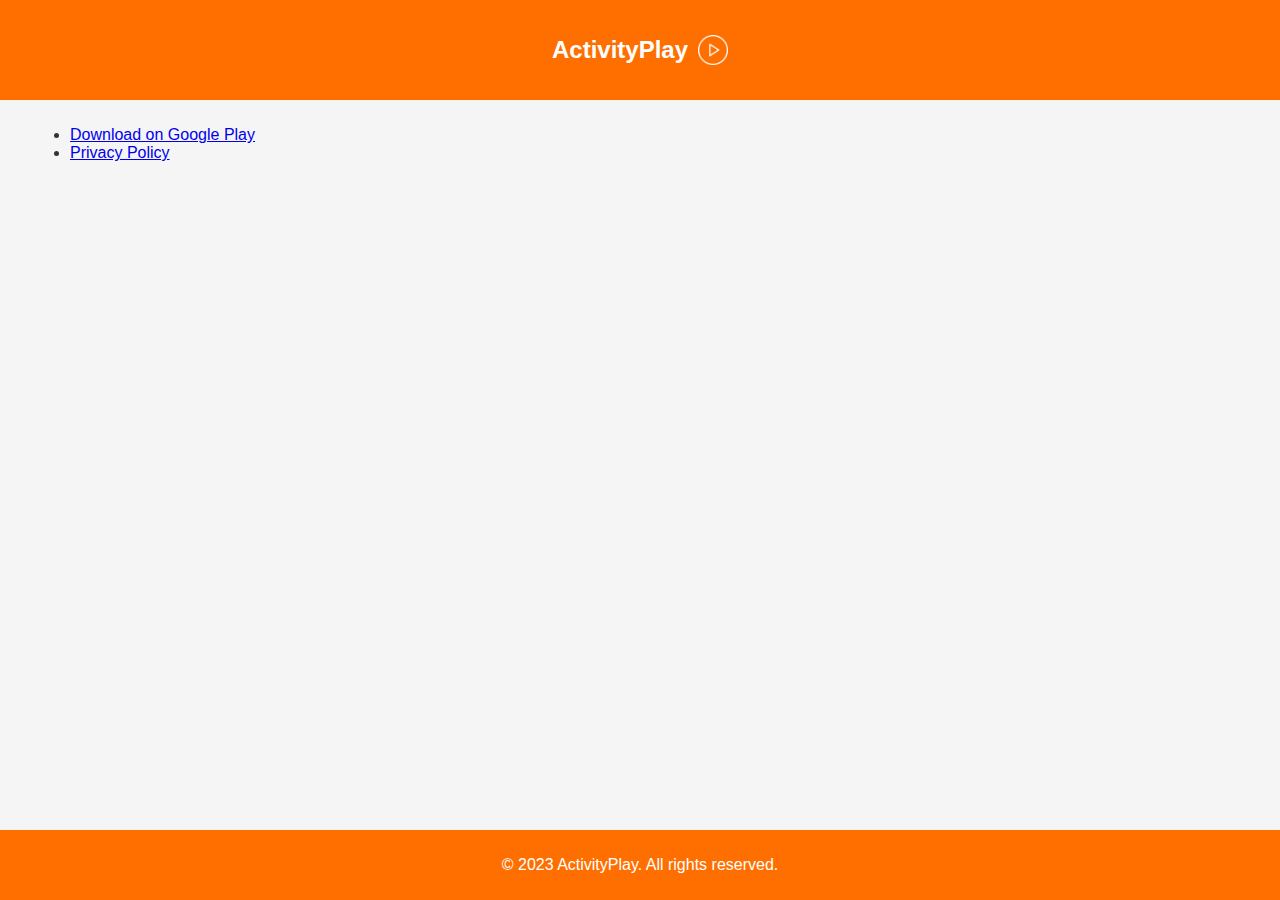
<file: public/index.html>
<!DOCTYPE html>
<html>
<head>
    <meta charset="UTF-8">
    <title>ActivityPlay</title>
    <!-- link to styles.css-->
    <link rel="stylesheet" href="styles.css">
    <style>
        footer {
            text-align: center;
            background-color: #FF6F00;
            color: #fff;
            padding: 10px 0;
            position: fixed;
            left: 0;
            bottom: 0;
            width: 100%;
        }

    </style>
</head>
<body>
<header style="display: flex; justify-content: center; align-items: center; gap: 10px">
    <h1>ActivityPlay</h1>
    <img src="assets/play-button.png" width="30"/>
</header>

<section>
    <ul>
        <li>
            <a href="https://play.google.com/store/apps/details?id=com.zatsepinvl.activity.play">Download on Google
                Play</a>
        </li>
        <li>
            <a href="privacy-policy.html">Privacy Policy</a>
        </li>
    </ul>
</section>

<footer>
    <p>&copy; 2023 ActivityPlay. All rights reserved.</p>
</footer>
</body>
</html>
</file>
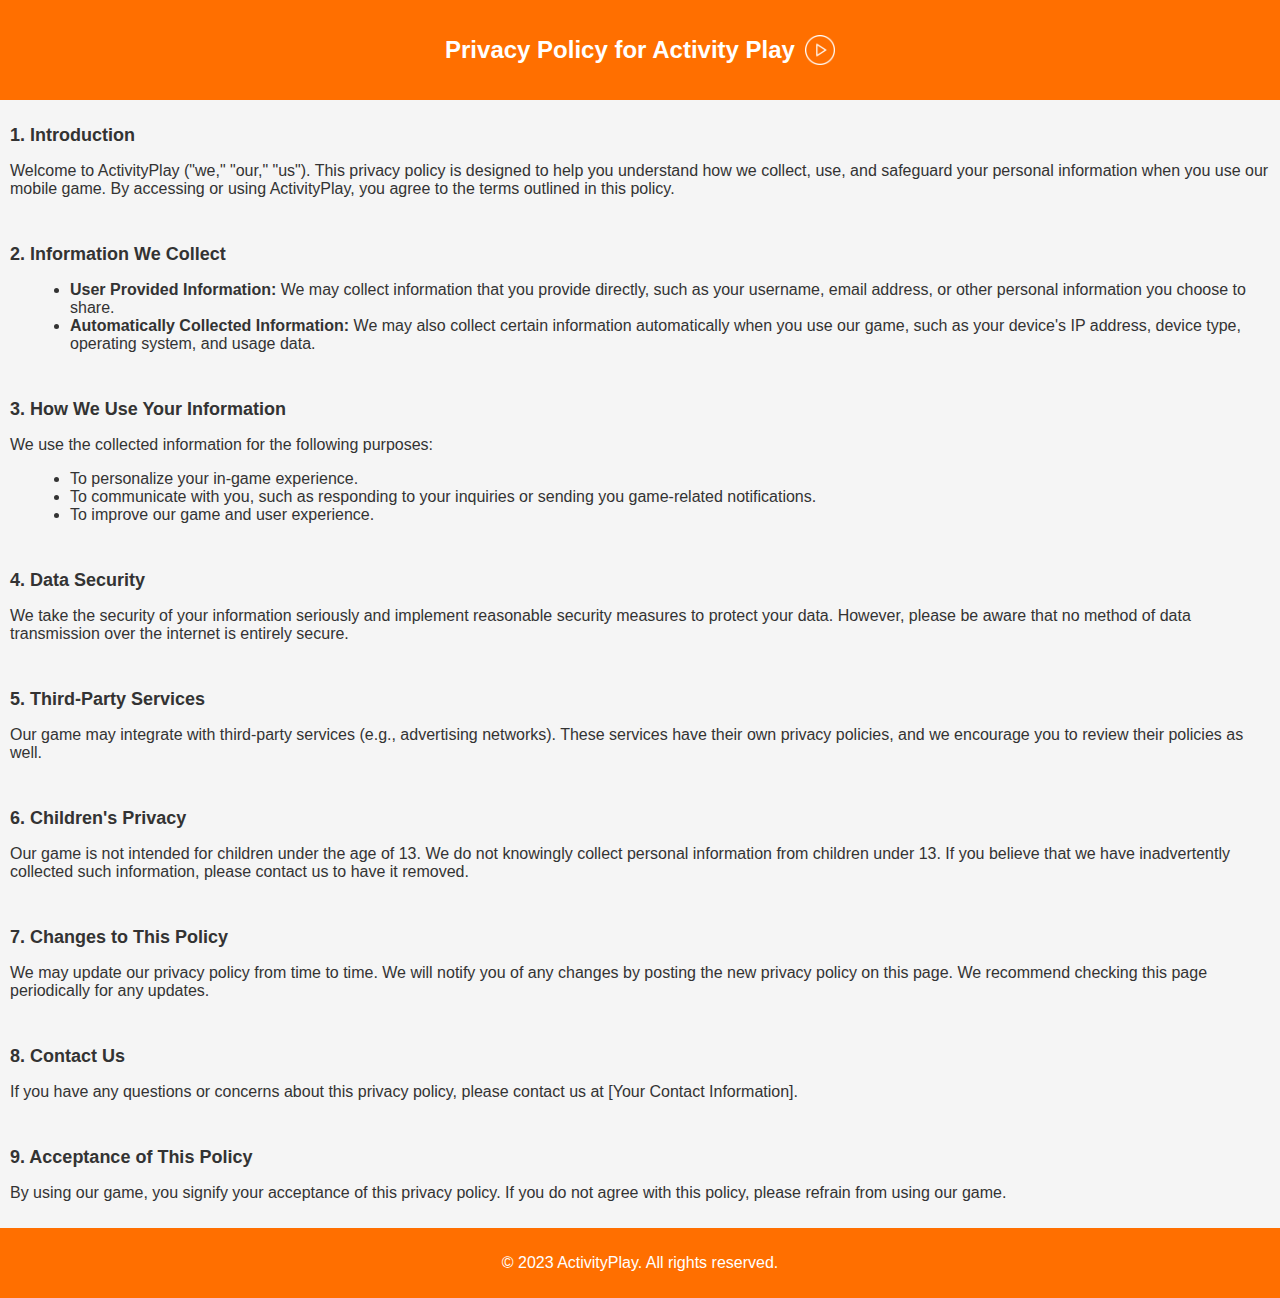
<file: public/privacy-policy.html>
<!DOCTYPE html>
<html>
<head>
    <meta charset="UTF-8">
    <title>Privacy Policy - Activity Play</title>
    <link rel="stylesheet" href="styles.css">

</head>
<body>
<header style="display: flex; justify-content: center; align-items: center; gap: 10px">
    <h1>Privacy Policy for Activity Play</h1>
    <img src="assets/play-button.png" width="30"/>
</header>

<section>
    <h2>1. Introduction</h2>
    <p>Welcome to ActivityPlay ("we," "our," "us"). This privacy policy is designed to help you understand how we
        collect, use, and safeguard your personal information when you use our mobile game. By accessing or using
        ActivityPlay, you agree to the terms outlined in this policy.</p>
</section>

<section>
    <h2>2. Information We Collect</h2>
    <ul>
        <li><strong>User Provided Information:</strong> We may collect information that you provide directly, such as
            your username, email address, or other personal information you choose to share.
        </li>
        <li><strong>Automatically Collected Information:</strong> We may also collect certain information automatically
            when you use our game, such as your device's IP address, device type, operating system, and usage data.
        </li>
    </ul>
</section>

<section>
    <h2>3. How We Use Your Information</h2>
    <p>We use the collected information for the following purposes:</p>
    <ul>
        <li>To personalize your in-game experience.</li>
        <li>To communicate with you, such as responding to your inquiries or sending you game-related notifications.
        </li>
        <li>To improve our game and user experience.</li>
    </ul>
</section>

<section>
    <h2>4. Data Security</h2>
    <p>We take the security of your information seriously and implement reasonable security measures to protect your
        data. However, please be aware that no method of data transmission over the internet is entirely secure.</p>
</section>

<section>
    <h2>5. Third-Party Services</h2>
    <p>Our game may integrate with third-party services (e.g., advertising networks). These services have their own
        privacy policies, and we encourage you to review their policies as well.</p>
</section>

<section>
    <h2>6. Children's Privacy</h2>
    <p>Our game is not intended for children under the age of 13. We do not knowingly collect personal information from
        children under 13. If you believe that we have inadvertently collected such information, please contact us to
        have it removed.</p>
</section>

<section>
    <h2>7. Changes to This Policy</h2>
    <p>We may update our privacy policy from time to time. We will notify you of any changes by posting the new privacy
        policy on this page. We recommend checking this page periodically for any updates.</p>
</section>

<section>
    <h2>8. Contact Us</h2>
    <p>If you have any questions or concerns about this privacy policy, please contact us at [Your Contact
        Information].</p>
</section>

<section>
    <h2>9. Acceptance of This Policy</h2>
    <p>By using our game, you signify your acceptance of this privacy policy. If you do not agree with this policy,
        please refrain from using our game.</p>
</section>

<footer>
    <p>&copy; 2023 ActivityPlay. All rights reserved.</p>
</footer>
</body>
</html>
</file>
<file: public/styles.css>
body {
    font-family: Arial, sans-serif;
    margin: 0;
    padding: 0;
    background-color: #f5f5f5;
    color: #333;
}

header {
    background-color: #FF6F00;
    color: #fff;
    text-align: center;
    padding: 20px 0;
}

h1 {
    font-size: 24px;
}

section {
    padding: 5px;
    margin: 5px;
}

h2 {
    color: #333;
    font-size: 18px;
}

ul {
    list-style-type: disc;
    margin-left: 20px;
}

footer {
    text-align: center;
    background-color: #FF6F00;
    color: #fff;
    padding: 10px 0;
    width: 100%;
}
</file>
